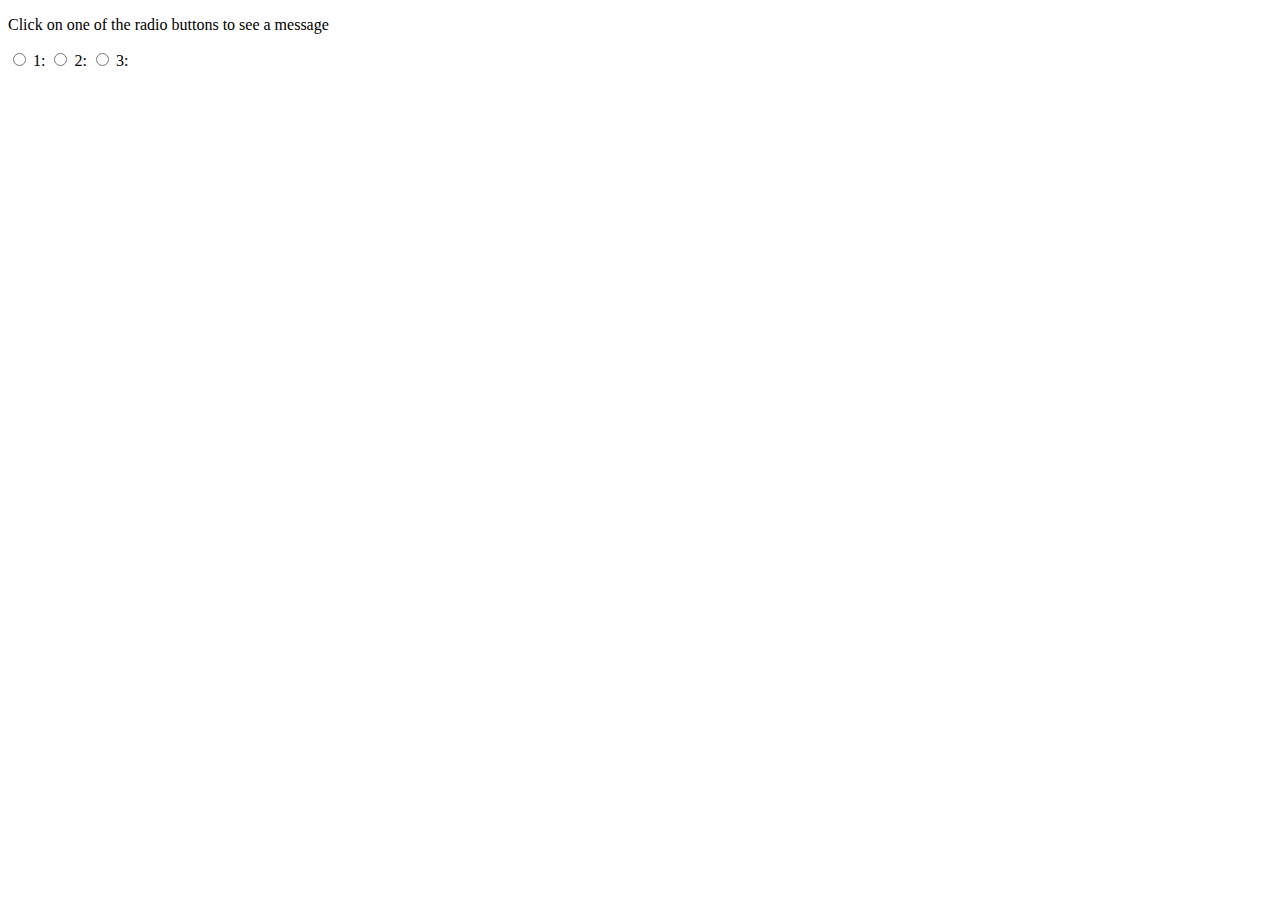
<file: bth/index5.html>
<!DOCTYPE html>
<html>
<head>
    <title>Bài 5</title>
</head>
<body>
    <p>Click on one of the radio buttons to see a message</p>

    <input name="radio" type="radio" value="1" id="radio1">
    <label for="radio1">1:</label>

    <input name="radio" type="radio" value="2" id="radio2">
    <label for="radio2">2:</label>

    <input name="radio" type="radio" value="3" id="radio3">
    <label for="radio3">3:</label>

    <p id="message"></p>

<script>
    const radio1 = document.getElementById('radio1');
    const radio2 = document.getElementById('radio2');
    const radio3 = document.getElementById('radio3');
    const message = document.getElementById('message');
  
    radio1.addEventListener('change', function() {
      if (this.checked) {
          message.textContent = "Tôi là số 1, cảm ơn đã chọn tôi.";
      }
    });
  
    radio2.addEventListener('change', function() {
      if (this.checked) {
          message.textContent = "Tôi là số 2, cảm ơn đã chọn tôi.";
      }
    });
  
    radio3.addEventListener('change', function() {
      if (this.checked) {
          message.textContent = "Tôi là số 3, cảm ơn đã chọn tôi.";
      }
    });
</script>
</body>
</html>
</file>
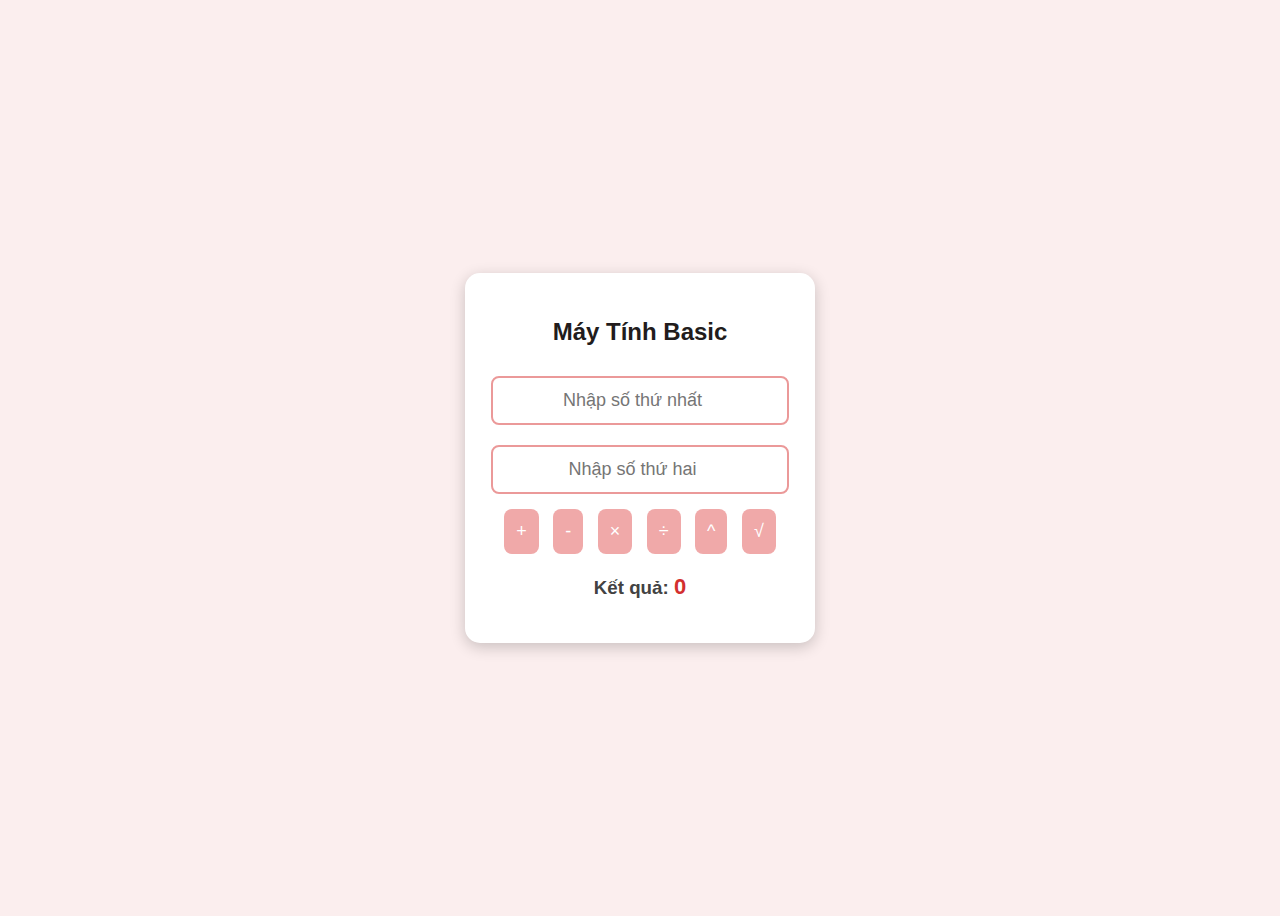
<file: bth/index6.html>
<!DOCTYPE html>
<html lang="vi">
<head>
    <meta charset="UTF-8">
    <meta name="viewport" content="width=device-width, initial-scale=1.0">
    <link rel="stylesheet" href="style6.css">
    <title>Máy Tính Cơ Bản</title>
</head>

<body>
    <div class="calculator">
        <h2>Máy Tính Basic</Base></h2>
        <input type="number" id="num1" placeholder="Nhập số thứ nhất">
        <input type="number" id="num2" placeholder="Nhập số thứ hai">
        <br>
        <button onclick="calculate('+')">+</button>
        <button onclick="calculate('-')">-</button>
        <button onclick="calculate('*')">×</button>
        <button onclick="calculate('/')">÷</button>
        <button onclick="calculate('^')">^</button>
        <button onclick="calculate('sqrt')">√</button>
        <h3>Kết quả: <span id="result">0</span></h3>
    </div>
    
    <script>
        function calculate(operator) {
            let num1 = parseFloat(document.getElementById('num1').value);
            let num2 = parseFloat(document.getElementById('num2').value);
            let result = 0;
            
            if (isNaN(num1) && operator !== 'sqrt') {
                alert('Vui lòng nhập số hợp lệ!');
                return;
            }
            
            switch (operator) {
                case '+': result = num1 + num2; break;
                case '-': result = num1 - num2; break;
                case '*': result = num1 * num2; break;
                case '/': 
                    if (num2 === 0) {
                        alert('Không thể chia cho 0!');
                        return;
                    }
                    result = num1 / num2; 
                    break;
                case '^': result = Math.pow(num1, num2); break;
                case 'sqrt':
                    if (num1 < 0) {
                        alert('Không thể lấy căn bậc hai của số âm!');
                        return;
                    }
                    result = Math.sqrt(num1);
                    break;
                default: alert('Phép toán không hợp lệ!'); return;
            }
            
            document.getElementById('result').innerText = result;
        }
    </script>
</body>
</html>
</file>
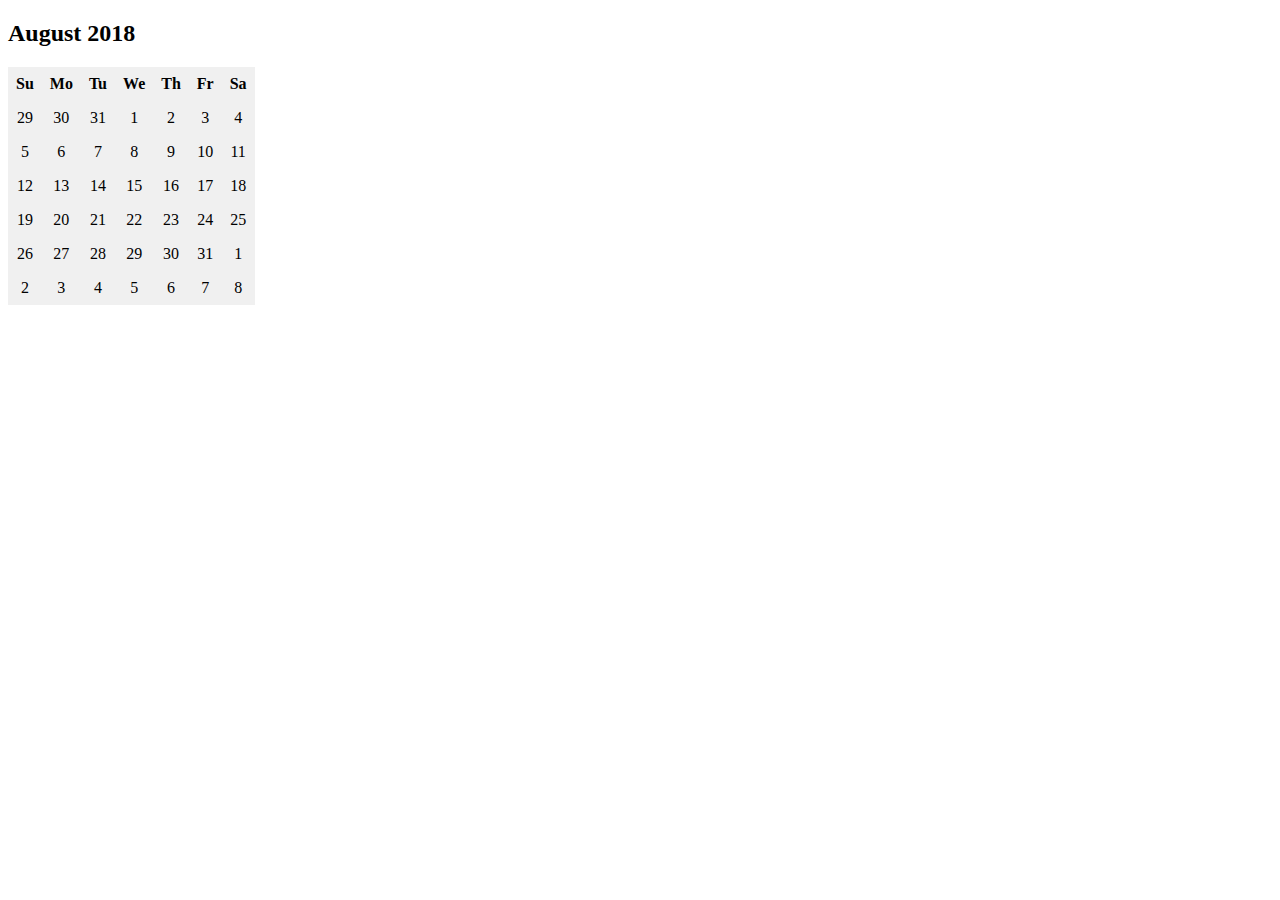
<file: bth/index7.html>
<!DOCTYPE html>
<html>
<head>
    <meta charset="UTF-8">
    <meta name="viewport" content="width=device-width, initial-scale=1.0">
    <link rel="stylesheet" href="style7.css">
    <title>Lịch bàn</title>
</head>
<body>
    <div id="calendar">
        <h2>August 2018</h2>
        <table>
            <thead>
                <tr>
                    <th>Su</th>
                    <th>Mo</th>
                    <th>Tu</th>
                    <th>We</th>
                    <th>Th</th>
                    <th>Fr</th>
                    <th>Sa</th>
                </tr>
            </thead>
            <tbody id="calendar-body">
            </tbody>
        </table>
    </div>
    <script>
        const calendarBody = document.getElementById('calendar-body');
        const month = 7; // Tháng 8 (tháng 0 là tháng 1)
        const year = 2018;

        function createCalendar(month, year) {
            const firstDay = new Date(year, month, 1).getDay(); // Ngày đầu tiên của tháng
            const daysInMonth = new Date(year, month + 1, 0).getDate(); // Số ngày trong tháng
            let day = 1;
            let html = '';

        for (let i = 0; i < 6; i++) { // 6 tuần
            html += '<tr>';
            for (let j = 0; j < 7; j++) { // 7 ngày trong tuần
                if (i === 0 && j < firstDay) {
                    const prevMonthDays = new Date(year, month, 0).getDate();
                    html += `<td>${prevMonthDays - firstDay + j + 1}</td>`;
                } else if (day > daysInMonth) {
                    html += `<td>${day - daysInMonth}</td>`;
                    day++;
                } else {
                    html += `<td>${day}</td>`;
                    day++;
                }
            }
            html += '</tr>';
        }
        calendarBody.innerHTML = html;
    }
    createCalendar(month, year);
    </script>
</body>
</html>
</file>
<file: bth/style6.css>
body {
    font-family: Arial, sans-serif;
    display: flex;
    justify-content: center;
    align-items: center;
    height: 100vh;
    background-color: #fbeeee;
}
.calculator {
    background: #ffffff;
    padding: 25px;
    border-radius: 15px;
    box-shadow: 0px 4px 15px rgba(0, 0, 0, 0.2);
    text-align: center;
    max-width: 300px;

}
h2 {
    color: #221c1c;
}
input {
    width: 90%;
    padding: 12px;
    margin: 10px 0;
    font-size: 18px;
    border: 2px solid #eb9999;
    border-radius: 8px;
    text-align: center;
}

button {
    padding: 12px;
    margin: 5px;
    font-size: 18px;
    cursor: pointer;
    border: none;
    border-radius: 8px;
    background: #f0a9a9;
    color: white;
    transition: 0.3s;
}

button:hover {
    background: #f57a7a;
}

h3 {
    margin-top: 15px;
    color: #424242;
}

#result {
    font-size: 22px;
    font-weight: bold;
    color: #d32f2f;
}
</file>
<file: bth/style7.css>
table {
    border-collapse: collapse;
    background-color: #f0f0f0;
}

th, td {
    padding: 8px;
    text-align: center;
}
 
.selected {
    background-color: blue; 
    color: white;
}
</file>
